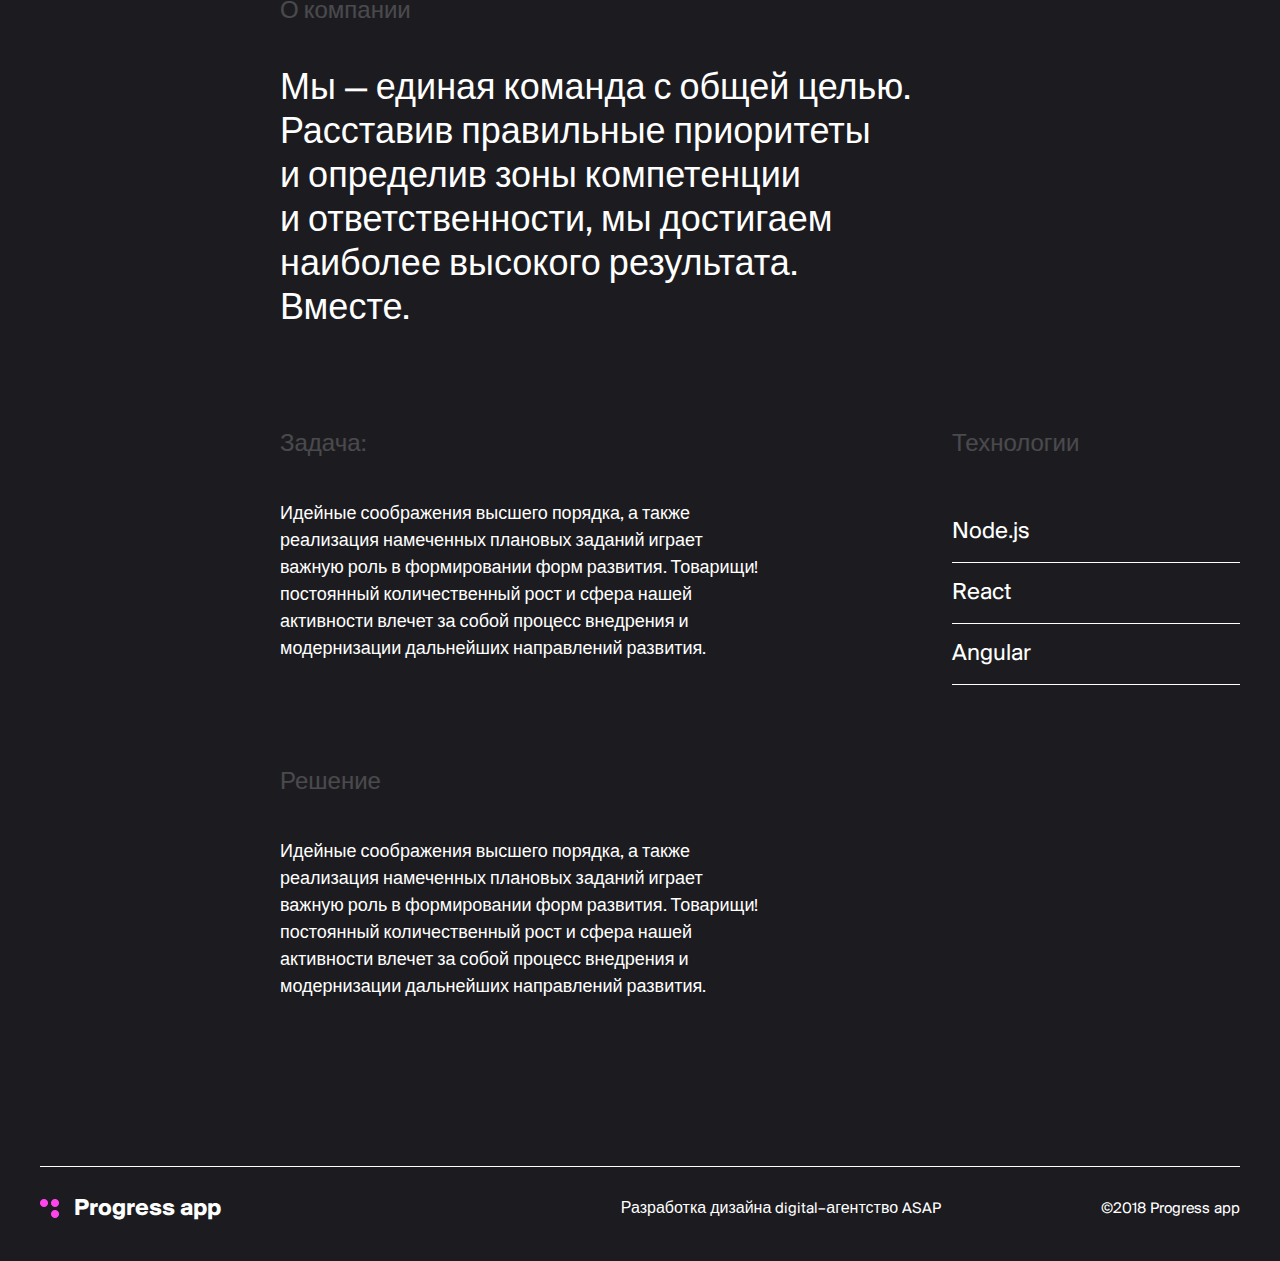
<file: callback.html>
<!DOCTYPE html>
<html lang="ru">
<head>
  <meta charset="UTF-8">
  <meta name="viewport" content="width=device-width, initial-scale=1">
  <meta http-equiv="X-UA-Compatible" content="IE=edge">
  <meta name="description" content="Описание страницы для SEO и соцсетей">
  <meta name="keywords" content="ключевые, слова, через, запятую">
  <link rel="shortcut icon" type='image/png' href="img/icons/favicon.ico" />
  <link rel="stylesheet" href="vendors/owl-carousel/owl.carousel.min.css">
  <link rel="stylesheet" href="vendors/owl-carousel/owl.theme.default.min.css">
  <title>Progress App</title>
  <link rel="stylesheet" href="css/main.css" type="text/css">
</head>
<div class="modal-background callback">
  <div class="header">
    <div class="menu-bg">
      <div class="menu-container">
        <ul class="menu__links">
          <li class="menu__item"><a href="#">Кейсы</a></li>
          <li class="menu__item"><a href="#">Агенство</a></li>
          <li class="menu__item"><a href="#">Наш подход</a></li>
          <li class="menu__item"><a href="#">Контакты</a></li>
        </ul>
        <div class="menu-footer">
          <a href="#" class="logo menu-footer__logo">
            <img class="logo__image" src="img/icons/ProgressApp_logo.png" alt="">
            <h1 class="logo__title">Progress app</h1>
          </a>
          <div class="menu-footer__connect">
            <div class="block-social menu-footer__social">
              <a href="#" class="block-social__item block-social__instagram"></a>
              <a href="#" class="block-social__item block-social__twitter"></a>
              <a href="#" class="block-social__item block-social__facebook"></a>
            </div>
            <a href="tel: 8 (8452) 531-888" class="menu-footer__phone">8 (8452) 531-888</a>
          </div>
        </div>
      </div>
    </div>
    <div class="container">
      <nav class="navigation-wrap">
        <a href="#" class="logo">
          <img class="logo__image" src="img/icons/ProgressApp_logo.png" alt="">
          <h1 class="logo__title">Progress app</h1>
        </a>
        <div class="phone">
          <a href="tel: 8 (8452) 531-888">8 (8452) 531-888</a>
        </div>
        <button class="feedback feedback-top flexbox">
          <p>Написать нам</p>
          <img src="img/icons/Arrow_1.png" alt="">
        </button>
        <button class="hamburger">
          <span class="hamburger__line"></span>
          <span class="hamburger__line"></span>
        </button>
      </nav>
      <div class="header-hero">
        <div class="header-box">
          <div class="header-navigation">
            <a href="#">Кейсы</a>
            <a href="#">Агенство</a>
            <a href="#">Наш подход</a>
            <a href="#">Контакты</a>
          </div>
          <div class="callback-title">
              <h1>Написать нам</h1>
            </div>
          </div>
        </div>
        <div class="header-secondary modal-secondary">
          <div class="block-social header-social modal-social">
            <a href="" class="block-social__item block-social__instagram"></a>
            <a href="" class="block-social__item block-social__twitter"></a>
            <a href="" class="block-social__item block-social__facebook"></a>
          </div>
          <div class="callback-form">
              <form action="">
                  <div class="form__info">
                      <input type="text">
                      <input type="text">
                  </div>
                  <input type="text" class="form__task">
                  <div class="attach__file"> </div>
              </form>
          </div>
        </div>
      </div>
    </div>
  </div>
  <div>
    <section class="aboutUs">
      <div class="container">
        <div class="container-short">
          <h3 class="block__title aboutUs-title">О компании</h3>
          <div class="aboutUs-box">
            <p class="aboutUs__text">
              Мы — единая команда с общей целью. Расставив правильные приоритеты <br> и определив зоны компетенции <br>и
              ответственности, мы достигаем <br>наиболее высокого результата. <br>Вместе.
            </p>
          </div>
        </div>
      </div>
    </section>
    <section class="task">
      <div class="container">
        <div class="container-short">
          <div class="task-box">
            <div class="task-main">
              <h1 class="block__title">Задача:</h1>
              <p class="task__text">
                  Идейные соображения высшего порядка, а также реализация намеченных плановых заданий играет важную роль в формировании форм развития. Товарищи! постоянный количественный рост и сфера нашей активности влечет за собой процесс внедрения и модернизации дальнейших направлений развития.
              </p>
            </div>
            <div class="technologies task-technologies">
              <h1 class="block__title">Технологии</h1>
              <div class="technlogies__list">
                <div class="technologies__item">Node.js</div>
                <div class="technologies__item">React</div>
                <div class="technologies__item">Angular</div>
              </div>  
            </div>
          </div>
        </div>
      </div>
    </section>
    <section class="solution">
      <div class="container">
        <div class="container-short">
          <h1 class="block__title">Решение</h1>
          <div class="solution-box">
            <p class="solution__text">
                Идейные соображения высшего порядка, а также реализация намеченных плановых заданий играет важную роль в формировании форм развития. Товарищи! постоянный количественный рост и сфера нашей активности влечет за собой процесс внедрения и модернизации дальнейших направлений развития.
            </p>
          </div>
        </div>
      </div>
    </section>
  </div>
  <div class="footer">
    <div class="container">
      <div class="footer-wrap flexbox">
        <a href="#" class="logo  footer__logo">
          <img class="logo__image" src="img/icons/ProgressApp_logo.png" alt="">
          <h1 class="logo__title">Progress app</h1>
        </a>
        <a href="" class="footer-author">Разработка дизайна digital–агентство ASAP</a>
        <p class="footer-rights">©2018 Progress app</p>
      </div>
    </div>
  </div>
  <script src='vendors/jQuery/jquery-3.0.0.min.js'></script>
  <script src="vendors/owl-carousel/owl.carousel.min.js"></script>
  <script src="js/scripts.js" type="text/javascript"></script>
</div>
</html>
</file>
<file: css/main.css>
.container{width:100%;max-width:1200px;margin:0 auto}.container-short{width:80%;margin-left:auto}.feedback{cursor:pointer}.feedback button{background:0 0;color:#fff;border:none;font-size:.95em}.feedback img{margin-left:30px}.phone a{font-weight:700;font-family:"Suisse Intl",sans-serif;font-size:1rem}.logo{display:-webkit-box;display:-ms-flexbox;display:flex;-webkit-box-align:center;-ms-flex-align:center;align-items:center}.logo h1{padding-left:15px;font-size:1.5em;font-weight:700}.block__title{font-size:1.5rem;opacity:.2;margin-bottom:2.8125rem}.flexbox{display:-webkit-box;display:-ms-flexbox;display:flex;-ms-flex-wrap:wrap;flex-wrap:wrap;-webkit-box-align:center;-ms-flex-align:center;align-items:center;-ms-flex-item-align:center;align-self:center}.enter-mobile{display:none}.block-social{display:-webkit-box;display:-ms-flexbox;display:flex;-webkit-box-align:center;-ms-flex-align:center;align-items:center;-webkit-box-pack:justify;-ms-flex-pack:justify;justify-content:space-between}.block-social__instagram{background:url(../img/icons/instagram.png) center no-repeat}.block-social__twitter{background:url(../img/icons/twitter.png) center no-repeat}.block-social__facebook{background:url(../img/icons/facebook.png) center no-repeat}.block-social__item{display:block;width:16px;height:16px;background-size:contain}.technologies__item{font-size:1.5rem;padding:1.125rem 0;border-bottom:1px solid #fff}@media (max-width:1200px){.container{max-width:960px}}@media (max-width:991px){.container{max-width:750px}.container-short{width:100%}.block__title{margin-bottom:1.625rem}.feedback-top{display:none}}@media (max-width:768px){.container{max-width:100%;padding:0 20px}.feedback button{font-size:1rem}}@media (max-width:600px){.enter-mobile{display:inline}.enter-desktop{display:none}}@media (max-width:550px){.container{padding:0 10px}}@media (max-width:450px){.feedback-mobile{display:none}}@font-face{font-family:"Suisse Intl";src:url(../fonts/SuisseBPIntl-Regular.otf);font-weight:400;font-style:normal}@font-face{font-family:"Suisse Intl";src:url(../fonts/SuisseBPIntl-Bold.otf);font-weight:700;font-style:normal}.main{display:-webkit-box;display:-ms-flexbox;display:flex}.main-info{width:80%}@media (max-width:991px){.main-info{width:100%}}a,abbr,acronym,address,applet,article,aside,audio,b,big,blockquote,body,canvas,caption,center,cite,code,dd,del,details,dfn,div,dl,dt,em,embed,fieldset,figcaption,figure,footer,form,h1,h2,h3,h4,h5,h6,header,hgroup,html,i,iframe,img,ins,kbd,label,legend,li,mark,menu,nav,object,ol,output,p,pre,q,ruby,s,samp,section,small,span,strike,strong,sub,summary,sup,table,tbody,td,tfoot,th,thead,time,tr,tt,u,ul,var,video{margin:0;padding:0;border:0;font-size:100%;font:inherit;vertical-align:baseline}*{-webkit-box-sizing:border-box;box-sizing:border-box;outline:0}article,aside,details,figcaption,figure,footer,header,hgroup,menu,nav,section{display:block}html{font-size:16px}button{background:0 0;border:none;color:#fff;cursor:pointer}body{line-height:1;font-family:"Suisse Intl",sans-serif;background:#1c1c20;color:#fff;overflow-x:hidden;position:relative}a{color:#fff;text-decoration:none}ol,ul{list-style:none}blockquote,q{quotes:none}blockquote:after,blockquote:before,q:after,q:before{content:'';content:none}table{border-collapse:collapse;border-spacing:0}input::-webkit-inner-spin-button,input::-webkit-outer-spin-button{-webkit-appearance:none;margin:0}@media (max-width:600px){html{font-size:14px}}.aboutUs__text{width:80%;font-size:2.25rem;line-height:122%;padding-bottom:6.25rem}.aboutUs__list{width:60%;margin-left:auto}.aboutUs__ps{padding-left:10%;width:70%;font-size:.875rem;color:#8c8c8c;line-height:120%;margin:2.1875rem 0 4rem}.aboutUs__item{padding:8px 0 8px 10%;font-size:1.125rem;line-height:110%;position:relative}.aboutUs__item:before{content:'';display:block;width:6px;height:6px;background:#fff;border-radius:50%;position:absolute;top:17px;left:5%;-webkit-transform:translate(-50%,-50%);transform:translate(-50%,-50%)}@media (max-width:991px){.aboutUs__ps{width:100%}}@media (max-width:768px){.aboutUs__text{width:100%}}@media (max-width:600px){.aboutUs__text{font-size:1.5rem}.aboutUs__list{width:100%}.aboutUs__item{padding-left:5%}.aboutUs__item:before{left:2%}.aboutUs__ps{padding-left:0;width:80%;font-size:1.1rem}}@media (max-width:540px){.aboutUs__text{font-size:1.3rem}.aboutUs__item{padding-left:5%}.aboutUs__item:before{top:13px}}@media (max-width:500px){.aboutUs__text{line-height:150%}}.approach-box{width:100%;height:350px;margin-bottom:15rem;position:relative}.approach__circle{position:absolute;border:1px solid;top:50%;-webkit-transform:translateY(-50%);transform:translateY(-50%);border-radius:50%;-webkit-transition:.5s;transition:.5s}.approach__circle:hover{background:#fff;border:1px solid #fff;z-index:10}.approach__circle:hover .approach__text{color:#000}.approach__analytics{width:17%;left:0}.approach__design{left:17%;width:19%}.approach__develop{left:36%;width:29%;border:1px solid #ff44ec;z-index:5}.approach__testing{left:62%;width:24%}.approach__support{left:83%;width:17%}.approach__text{position:absolute;top:50%;text-align:center;font-size:.9375rem;left:50%;-webkit-transform:translate(-50%,-50%);transform:translate(-50%,-50%);-webkit-transition:.5s;transition:.5s}@media (max-width:991px){.approach-box{height:250px;margin-bottom:5rem}.approach__text{line-height:120%}}@media (max-width:600px){.approach-box{height:1120px}.approach__circle{top:0;-webkit-transform:translateY(0);transform:translateY(0);left:50%;-webkit-transform:translateX(-50%);transform:translateX(-50%)}.approach__analytics{width:200px}.approach__design{top:200px;width:230px}.approach__develop{top:430px;width:290px}.approach__testing{top:690px;width:250px}.approach__support{top:920px;width:200px}}.callback{overflow-y:auto}.callback-title{font-size:2.25rem;opacity:.88;padding-bottom:6.25rem}.callback-form__bottom{display:-webkit-box;display:-ms-flexbox;display:flex;-webkit-box-align:center;-ms-flex-align:center;align-items:center;-webkit-box-pack:justify;-ms-flex-pack:justify;justify-content:space-between;width:75%;padding-top:3.125rem}.callback__submit{width:200px;height:200px;border:1px solid #fff;border-radius:50%;-webkit-transition:.5s;transition:.5s}.callback__submit:hover{border:1px solid #ff44ec}.callback__info{width:60%;padding-bottom:3.75rem;-webkit-box-pack:justify;-ms-flex-pack:justify;justify-content:space-between;display:-webkit-box;display:-ms-flexbox;display:flex}.callback__input{font-size:1rem;width:100%;height:100%;background:0 0;color:rgba(255,255,255,.6);padding-top:1.5rem;border:none}.callback__input:focus+.callback__label .callback__text,.callback__input:valid+.callback__label .callback__text{-webkit-transform:translateY(-150%);transform:translateY(-150%);font-size:1rem;color:#ff44ec;opacity:.7}.callback__input:focus+.callback__label::after,.callback__input:valid+.callback__label::after{-webkit-transform:translateX(0);transform:translateX(0)}.callback__input-wrap{position:relative;overflow:hidden;height:70px}.callback__input-short{width:45%}.callback__input-long{width:75%}.callback__text{position:absolute;bottom:15px;left:0;-webkit-transition:.3s;transition:.3s}.callback__label{position:absolute;bottom:0;color:#fff;opacity:.44;font-size:1.125rem;left:0;width:100%;height:100%;pointer-events:none;border-bottom:1px solid #fff}.callback__label:after{content:'';position:absolute;left:0;bottom:-1px;height:100%;width:100%;border-bottom:3px solid #ff44ec;-webkit-transform:translateX(-100%);transform:translateX(-100%);-webkit-transition:-webkit-transform .3s;transition:transform .3s;transition:transform .3s,-webkit-transform .3s}.service-modal-footer__add-file input{display:none}@media (max-width:850px){.callback-form__bottom,.callback__info,.callback__input-long{width:100%}}@media (max-width:700px){.callback-title{padding-bottom:3rem}}@media (max-width:600px){.callback__input{padding-top:2.5rem}}@media (max-width:500px){.callback__info{padding-bottom:0;-webkit-box-orient:vertical;-webkit-box-direction:normal;-ms-flex-direction:column;flex-direction:column}.callback-form__bottom{width:80%;-webkit-box-orient:vertical;-webkit-box-direction:normal;-ms-flex-direction:column;flex-direction:column;-webkit-box-pack:start;-ms-flex-pack:start;justify-content:flex-start;-webkit-box-align:start;-ms-flex-align:start;align-items:flex-start}.callback__submit{margin-top:3.125rem;width:150px;height:150px}.callback__input-wrap{width:100%}.callback-title{padding-bottom:2rem}}.prefooter-box{display:-webkit-box;display:-ms-flexbox;display:flex}.prefooter__title{width:60%;font-size:2.25rem;line-height:122%}.prefooter__connect{width:40%;padding-top:1.25rem;padding-left:20%}.prefooter__link{display:inline-block;font-size:1.125rem;margin-bottom:1.25rem}.prefooter-social{padding-bottom:1.875rem;margin-right:50%}.footer-wrap{-webkit-box-pack:justify;-ms-flex-pack:justify;justify-content:space-between;-webkit-box-align:center;-ms-flex-align:center;align-items:center;margin-top:4.625rem;padding-top:1.875rem;border-top:1px solid #fff;padding-bottom:2.5rem}.footer-author{padding-left:15rem}@media (max-width:991px){.prefooter__title{font-size:1.5rem}.prefooter__connect{padding-top:.5rem;padding-left:10%}.footer-author{padding-left:0}}@media (max-width:750px){.footer-wrap{display:block}.footer__logo{padding-bottom:2rem}.footer-rights{padding-top:1rem}}@media (max-width:678px){.prefooter-box{-webkit-box-orient:vertical;-webkit-box-direction:normal;-ms-flex-direction:column;flex-direction:column}.prefooter__title{width:100%;font-size:1.2rem}.prefooter__connect{padding-top:2.5rem;padding-left:0}}@media (max-width:600px){.prefooter-social{padding:1.5rem 0;margin-right:20%}.prefooter__link{font-size:1.5rem}}@media (max-width:500px){.prefooter__connect{width:50%}.prefooter-social{margin-right:30%}}@media (max-width:400px){.prefooter__connect{width:70%}}.header-container{position:relative}.header-hero{position:relative;padding-bottom:25rem;margin-bottom:6.25rem}.header-nav{position:-webkit-sticky;position:sticky;padding-top:5.5rem;width:20%;top:0;left:0;padding-left:0;padding-right:0;height:400px;z-index:90}.header-box{display:-webkit-box;display:-ms-flexbox;display:flex;margin-top:5.5rem}.header-navigation{padding-top:.75rem;width:100%;display:-webkit-box;display:-ms-flexbox;display:flex;-webkit-box-orient:vertical;-webkit-box-direction:normal;-ms-flex-direction:column;flex-direction:column}.header-navigation a{line-height:200%}.header-social{width:50%;padding-right:10%;padding-top:5rem}.header-title{width:80%;font-size:3.375rem;line-height:105%}.header-secondary{display:-webkit-box;display:-ms-flexbox;display:flex;padding:2.25rem 0 4.6875rem}.header-subtitle{font-size:1.25rem;line-height:131%;opacity:.44;width:60%;padding-right:10%}.header-image{position:absolute;bottom:0;left:calc((-1200px * .2) - ((100vw - 1200px)/ 2));width:100vw;height:25rem;background:url(../img/hero-bg.jpg) center 40% no-repeat;background-size:cover;-webkit-transition:1s;transition:1s;z-index:-1}@media (max-width:1200px){.header-title{width:80%}.header-subtitle{width:47%}.header-image{left:calc((-960px * .2) - ((100vw - 960px)/ 2))}}@media (max-width:991px){.header-nav{display:none}.header-title{width:100%}.header-image{left:0;width:100%}.header-subtitle{width:57%}.header-subtitle,.header-title{margin-left:0}}@media (max-width:768px){.header-title{font-size:3rem}.header-subtitle{width:60%}}@media (max-width:600px){.header-title{font-size:2rem}.header-subtitle{width:100%}}.hamburger{display:none;width:50px;padding:5px 0;height:13px;position:relative;-webkit-transition:.3s;transition:.3s;z-index:6}.hamburger__line{display:block;position:absolute;left:0;width:100%;height:1px;background:#fff;-webkit-transform-origin:center;transform-origin:center;-webkit-transition:.2s;transition:.2s}.hamburger__line:nth-child(1){top:0}.hamburger__line:nth-child(2){bottom:0}.hamburger-active .hamburger__line:nth-child(1){top:50%;-webkit-transform:rotate(45deg) translateY(-50%);transform:rotate(45deg) translateY(-50%)}.hamburger-active .hamburger__line:nth-child(2){bottom:50%;-webkit-transform:rotate(-45deg) translateY(50%);transform:rotate(-45deg) translateY(50%)}.mobile-header{margin-top:10rem;margin-bottom:5rem;display:none;-webkit-box-pack:justify;-ms-flex-pack:justify;justify-content:space-between}.mobile-header__social{width:20%}.menu-bg{display:none;position:fixed;top:0;left:0;width:100%;height:100%;background:#000;z-index:5;padding:10% 5%}.menu__item{font-size:4rem;line-height:150%}.menu-footer{position:absolute;width:100%;padding:0 5%;left:0;bottom:5%}.menu-footer__connect{margin-top:2.25rem;border-top:1px solid #fff;padding-top:3.125rem;display:-webkit-box;display:-ms-flexbox;display:flex;-webkit-box-pack:justify;-ms-flex-pack:justify;justify-content:space-between}.menu-footer__social{width:20%}.menu-footer__phone{font-size:2rem;font-weight:700}@media (max-width:991px){.hamburger{display:block}.mobile-header{display:-webkit-box;display:-ms-flexbox;display:flex}}@media (max-width:768px){.menu__item{font-size:3rem}.menu-footer__phone{font-size:1.5rem;font-weight:400}.menu-footer__social{width:30%}}@media (max-width:600px){.mobile-header{margin-top:5rem;margin-bottom:none}.menu-footer__social{width:40%}}@media (max-width:500px){.mobile-header__social{width:10rem}.hamburger{width:35px}.menu-bg{padding:20% 5%}}.modal-black{display:none;position:absolute;top:0;left:0;width:100%;height:100%;background:#1c1c20;z-index:80}.modal-main{width:100%}.modal-header{-webkit-box-align:center;-ms-flex-align:center;align-items:center;border-bottom:1px solid #fff;-webkit-box-pack:justify;-ms-flex-pack:justify;justify-content:space-between;padding-bottom:1.25rem}.modal-header__app{width:80%}.modal-header__service{width:70%}.modal-appInfo{width:80%}.modal-mainWrap{position:relative}.modal-app{overflow:auto}.modal-navigation{padding-top:5.5rem;position:-webkit-sticky;position:sticky;width:20%;top:0;left:0;height:25rem;padding-left:0;padding-right:0}.modal-background{-webkit-transform:translateX(100%);transform:translateX(100%);position:fixed;background:#1c1c20;top:0;right:0;width:calc((100% - ((100% - 1200px)/ 2)) - (1200px - (1200px * .8)));height:100%;z-index:100;padding:3rem 0 2% 0rem;-webkit-transition:.7s;transition:.7s}.modal-active{-webkit-transform:translateX(0);transform:translateX(0)}.modal-content{width:calc(1200px * .8);position:relative}.modal-container{width:100%;display:-webkit-box;display:-ms-flexbox;display:flex}.modal-title{width:80%;display:-webkit-box;display:-ms-flexbox;display:flex;-webkit-box-align:start;-ms-flex-align:start;align-items:flex-start;-webkit-box-pack:justify;-ms-flex-pack:justify;justify-content:space-between}.modal__appName{font-size:2.25rem}.modal__task{font-size:.875rem;display:none;opacity:.44;padding-bottom:1rem}.modal__info{padding-top:1rem}.modal__type{font-size:.875rem;opacity:.44;margin-bottom:4.375rem}.modal__appType{font-size:1.125rem;opacity:.9}.modal__appSlider{width:100%}.modal__sliderDots{display:-webkit-box;display:-ms-flexbox;display:flex;-webkit-box-pack:end;-ms-flex-pack:end;justify-content:flex-end;margin-top:2.5rem}.modal__slideButton{padding:0;position:relative;margin-left:20px}.modal__slideButton span{position:absolute;top:50%;left:50%;-webkit-transform:translate(-50%,-50%);transform:translate(-50%,-50%)}.modal__sliderDot{overflow:visible;-webkit-transform-origin:center;transform-origin:center;-webkit-transform:rotate(90deg);transform:rotate(90deg);position:relative}.modal__sliderDot circle:first-child{opacity:.4}.modal__sliderDot circle:last-child{stroke-width:4px;stroke:#fff;stroke-dasharray:195px;stroke-linecap:round}.modal__appImage{width:100%;height:23.125rem;-o-object-fit:cover;object-fit:cover}.modal-secondary{-webkit-box-align:start;-ms-flex-align:start;align-items:flex-start}.modal-social{padding-top:3.125rem}.modal-close{text-align:center;position:absolute;padding-top:70px;height:100px;cursor:pointer;font-size:1rem;color:rgba(255,255,255,.4);top:0;right:0;z-index:6}.modal-close__line{display:block;position:absolute;left:0;top:25px;width:100%;height:1px;background:#fff;-webkit-transform-origin:center;transform-origin:center;-webkit-transition:.2s;transition:.2s}.modal-close__line:nth-child(1){-webkit-transform:rotate(45deg);transform:rotate(45deg)}.modal-close__line:nth-child(2){-webkit-transform:rotate(-45deg);transform:rotate(-45deg)}.task-box{display:-webkit-box;display:-ms-flexbox;display:flex;margin-bottom:5.375rem}.task-main{width:60%;padding-right:10%}.task-technologies{width:40%;padding-left:10%}.task__text{font-size:18px;line-height:150%}.solution-box{width:50%;margin-bottom:10.25rem}.solution__text{font-size:1.125rem;line-height:150%}.modalServices{overflow:auto}.modalServices-wrap{display:-webkit-box;display:-ms-flexbox;display:flex;-webkit-box-pack:justify;-ms-flex-pack:justify;justify-content:space-between}.modalServices__technologies{width:80%;padding-left:20%}.modalServices__list{width:46%}.modalServices__title{padding-top:4rem;font-size:3rem;opacity:.88;padding-bottom:4.5rem}.modalServices__text{width:70%;font-size:1.125rem;line-height:148%;opacity:.55;padding-bottom:4.125rem}@media (max-width:1200px){.modal-background{width:calc((100% - ((100% - 960px)/ 2)) - (960px - (960px * .8)))}.modal-content{width:calc(960px * .8)}}@media (max-width:991px){.modal-background{width:100%;padding:2% 5%}.modal-content,.modal-main{width:100%}.modal-navigation{display:none}.modal-title{width:80%;margin-left:0}.modal__appSlider{width:100%;margin-left:0}.modalServices-wrap{display:-webkit-box;display:-ms-flexbox;display:flex;-webkit-box-pack:justify;-ms-flex-pack:justify;justify-content:space-between}}@media (max-width:768px){.modalServices__text,.modalServices__title{width:100%}.modalServices__technologies{padding-left:0}}@media (max-width:600px){.modalServices__technologies{width:100%}.modal-header{width:calc(100% - 90px)}.solution-box{width:100%}.task-box{-webkit-box-orient:vertical;-webkit-box-direction:normal;-ms-flex-direction:column;flex-direction:column}.task-main{width:100%}.task-technologies{width:60%;padding-left:0;padding-top:4rem}.modal__sliderDots{-webkit-box-pack:center;-ms-flex-pack:center;justify-content:center}.modal__slideButton{margin:0 .5rem}.modal__sliderDot{width:50px;height:50px}}@media (max-width:500px){.modal-title{width:100%;-webkit-box-pack:justify;-ms-flex-pack:justify;justify-content:space-between}.modal__type{text-align:end}}@media (max-width:450px){html{font-size:12px}.modalServices-wrap{-webkit-box-orient:vertical;-webkit-box-direction:normal;-ms-flex-direction:column;flex-direction:column;width:100%}.modalServices__list{width:90%}}@media (max-width:400px){.modal-header{-webkit-box-orient:vertical;-webkit-box-direction:normal;-ms-flex-direction:column;flex-direction:column;-webkit-box-align:start;-ms-flex-align:start;align-items:flex-start;padding-top:1rem}.modal-phone{padding-top:1.5rem}}.navigation-phone{margin-left:15rem}.navigation-wrap{padding:3.15rem 0 2rem;border-bottom:2px solid #fff;display:-webkit-box;display:-ms-flexbox;display:flex;-webkit-box-align:center;-ms-flex-align:center;align-items:center;-webkit-box-pack:justify;-ms-flex-pack:justify;justify-content:space-between;font-size:16px}@media (max-width:650px){.navigation-phone{display:none}}.project__box{margin-bottom:7.125rem}.project__item{width:100%;-webkit-box-pack:justify;-ms-flex-pack:justify;justify-content:space-between;border-bottom:1px solid #fff;padding:1.6875rem .125rem;overflow:hidden;position:relative;-webkit-transition:.5s;transition:.5s}.project__item:before{content:"";position:absolute;top:0;left:0;width:100%;height:100%;-webkit-transform:translateY(100%);transform:translateY(100%);background:#fff;z-index:-1;-webkit-transition:.5s;transition:.5s}.project__item:hover{color:#000}.project__item:hover:before{-webkit-transform:translateY(0);transform:translateY(0)}.project__title{font-size:2rem;width:50%;text-align:start}.project__info{font-size:.875rem;opacity:.5;width:25%;text-align:start}.project__type{font-size:.875rem;width:25%;text-align:end}@media (max-width:991px){.navigation-phone{margin-left:10rem}.project__item{padding:1.25rem .125rem}}@media (max-width:600px){.project__info{display:none}.project__type{opacity:.5;width:50%}.project__title{font-size:1.5rem}}.services-box{display:-webkit-box;display:-ms-flexbox;display:flex;-webkit-box-pack:justify;-ms-flex-pack:justify;justify-content:space-between;padding-bottom:10.625rem}.services-list{width:48%}.services__item{width:100%;text-align:start;font-size:2rem;padding:2.1875rem .3125rem;border-bottom:1px solid #fff;position:relative;overflow:hidden}.services__item:before{content:"";position:absolute;top:0;left:0;width:100%;height:100%;-webkit-transform:translateY(100%);transform:translateY(100%);background:#fff;z-index:-1;-webkit-transition:.5s;transition:.5s}.services__item:hover{color:#000}.services__item:hover:before{-webkit-transform:translateY(0);transform:translateY(0)}@media (max-width:1200px){.services__item{font-size:1.5rem}}@media (max-width:650px){.services__item{font-size:1.2rem}}@media (max-width:550px){.services-box{-webkit-box-orient:vertical;-webkit-box-direction:normal;-ms-flex-direction:column;flex-direction:column}.services-list{width:100%}.services__item{width:80%}}
</file>
